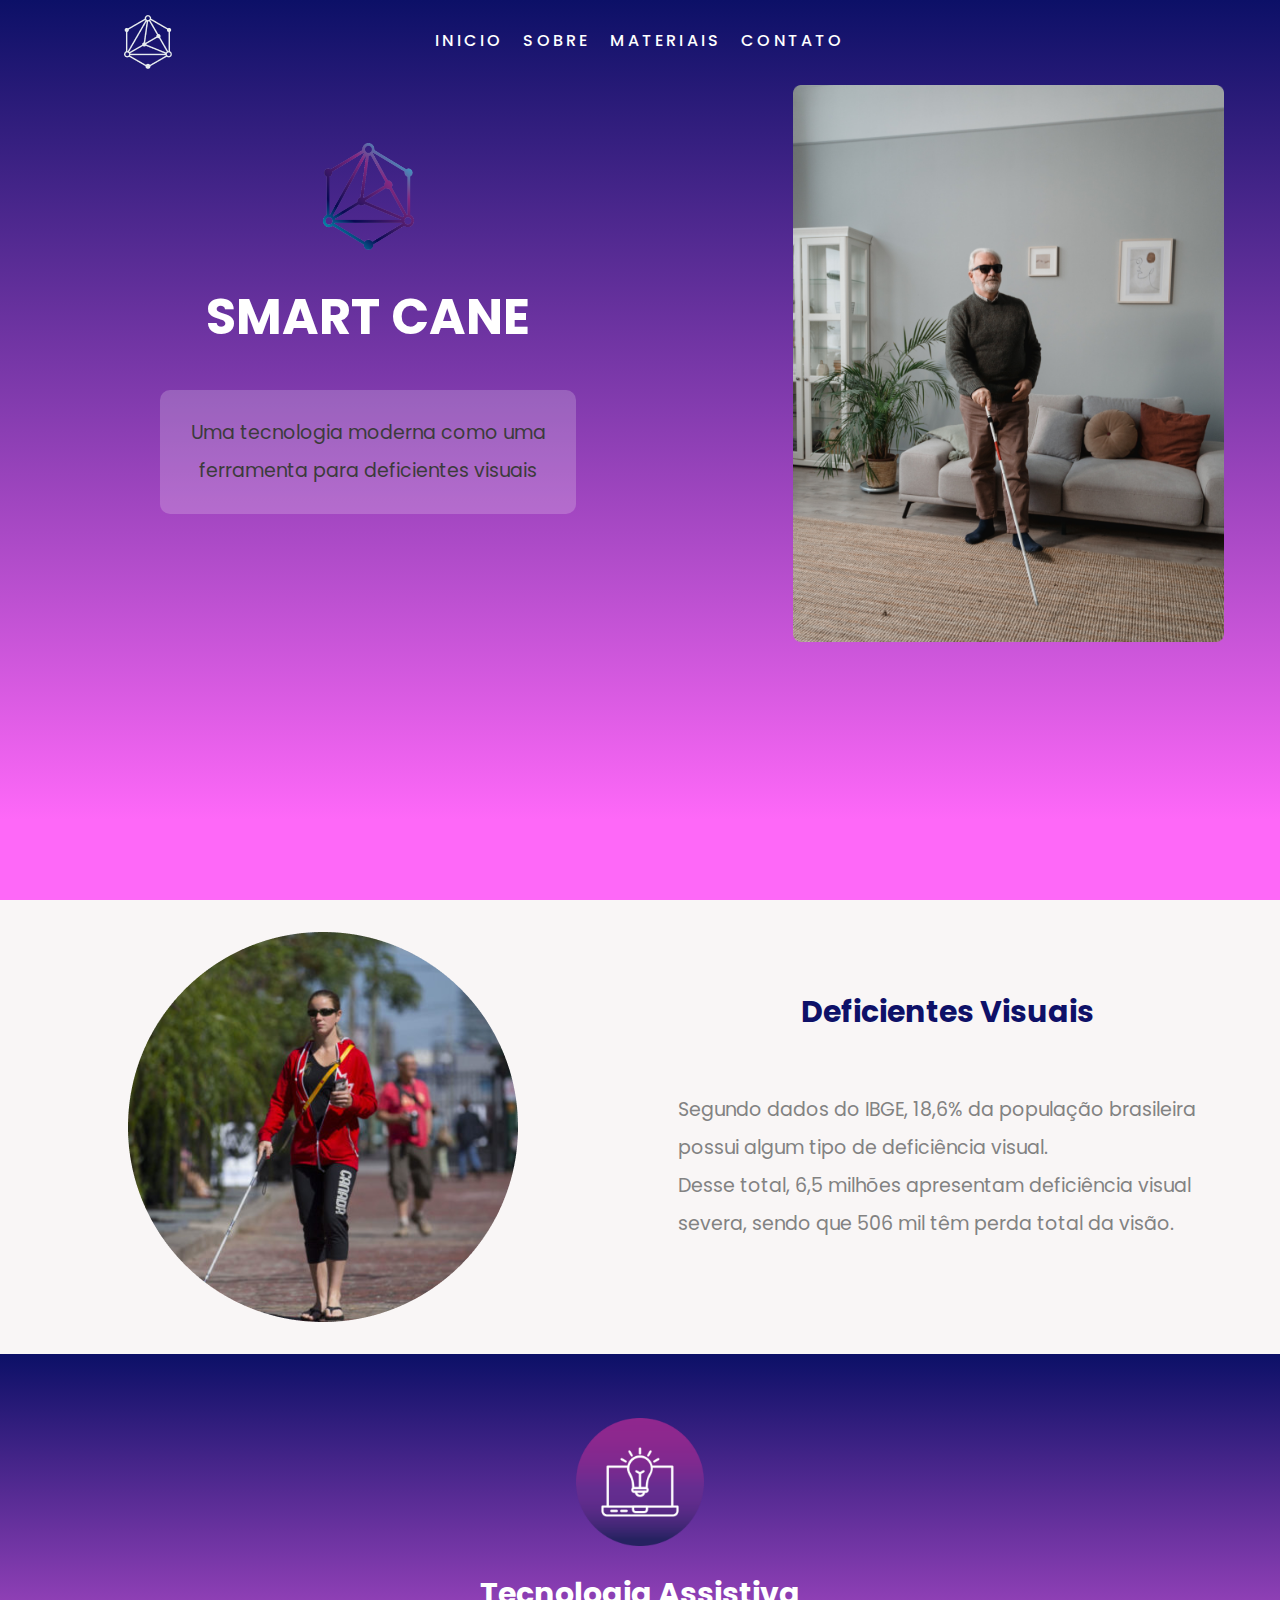
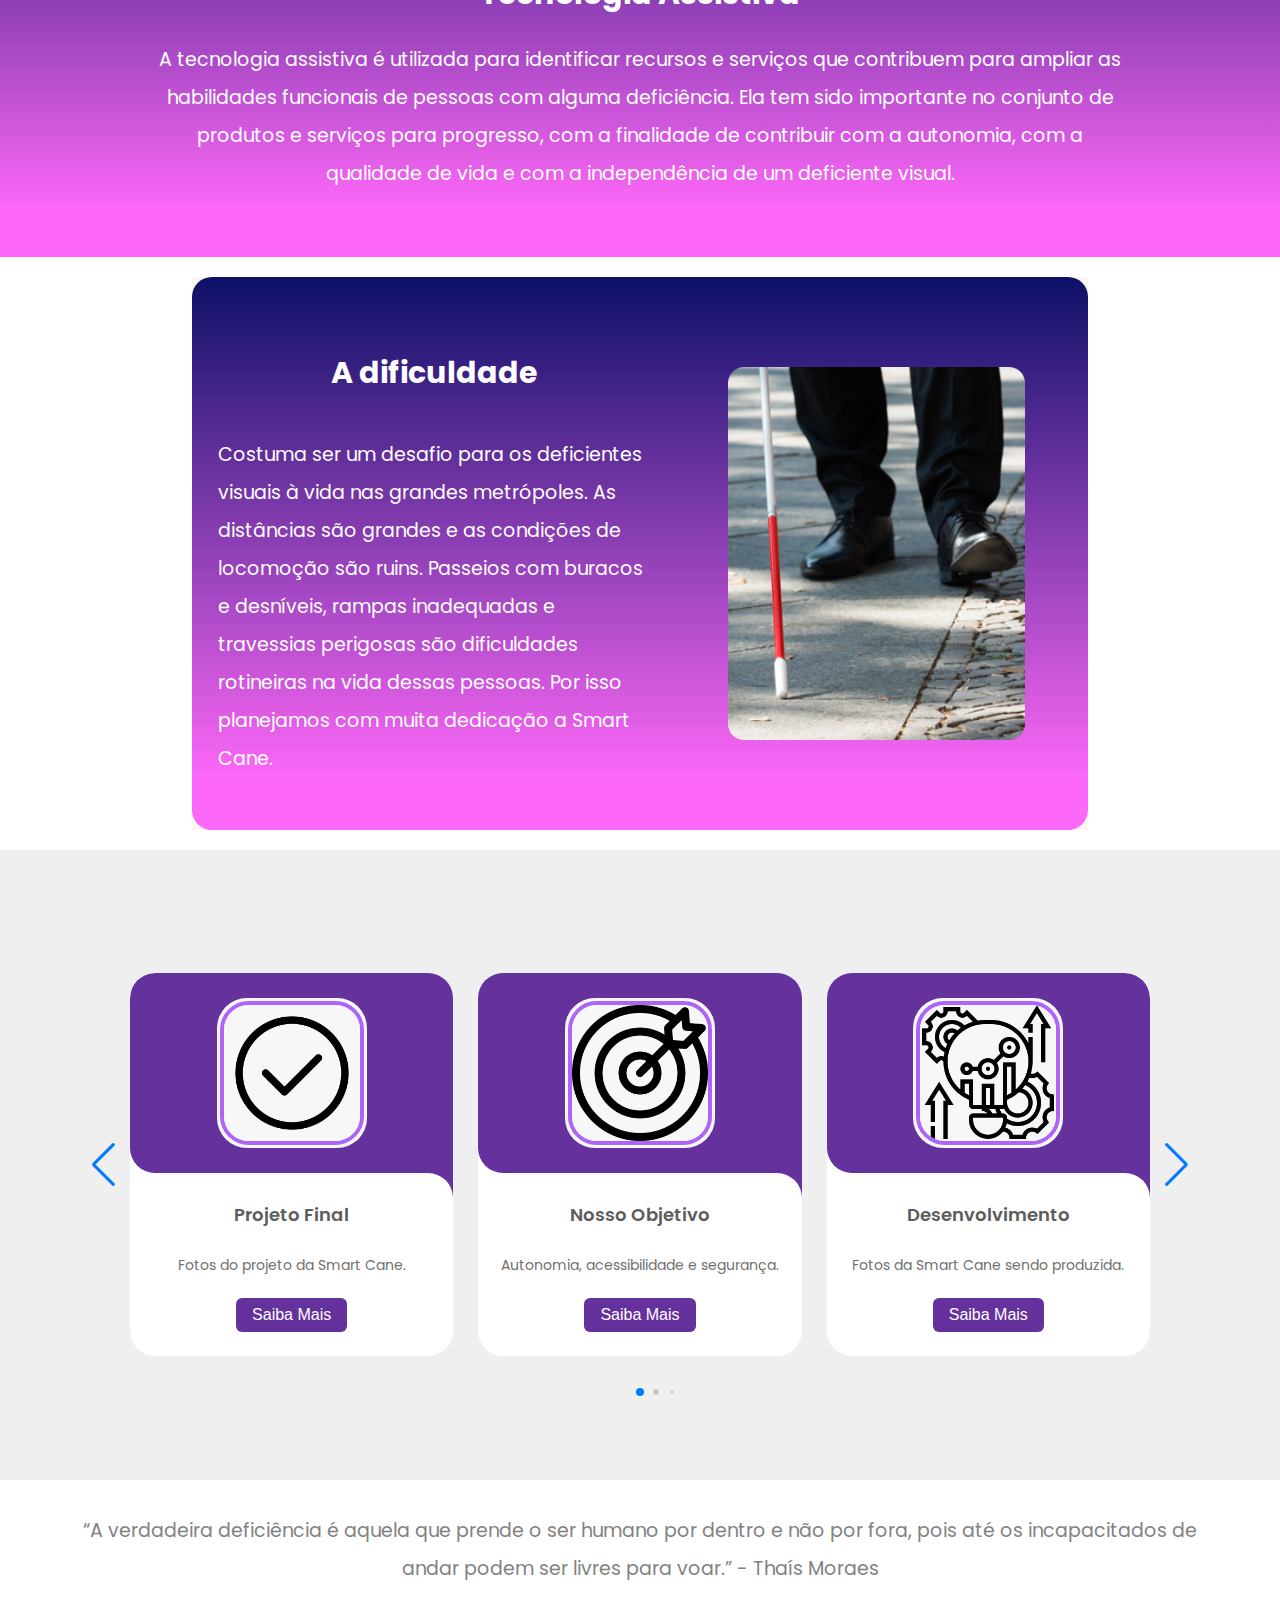
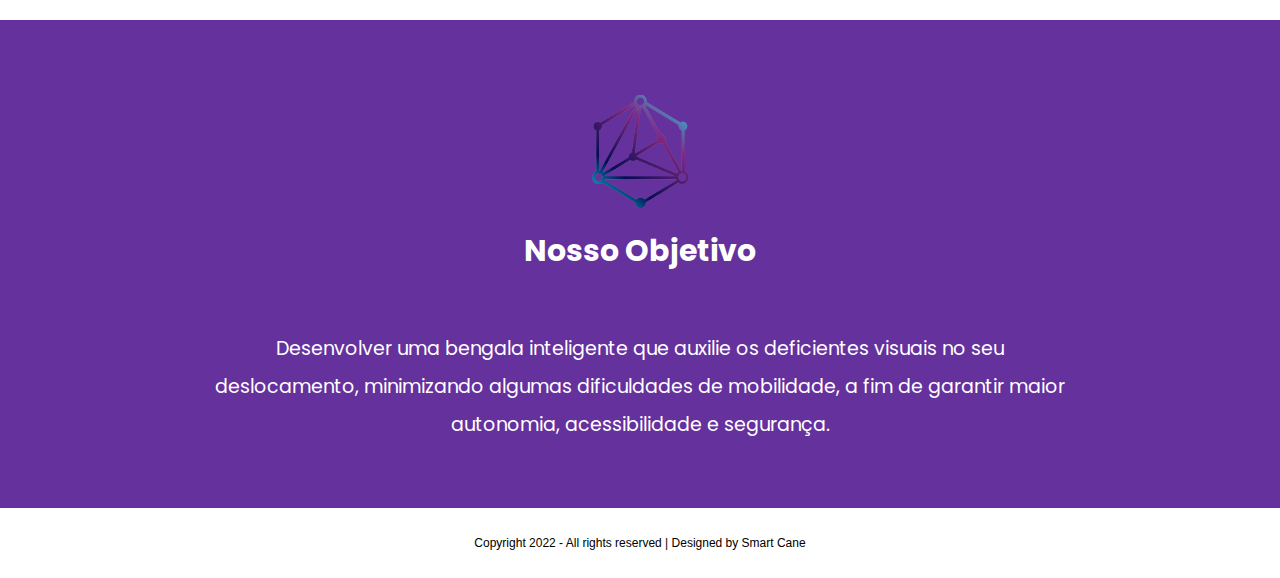
<file: index.html>
<!DOCTYPE html>
<html lang="en">

<head>
    <meta charset="UTF-8">
    <meta http-equiv="X-UA-Compatible" content="IE=edge">
    <meta name="viewport" content="width=device-width, initial-scale=1.0">
    <link rel="stylesheet" href="./css/style.css">
    <link rel="stylesheet" href="./css/index.css">

    <!--Swiper CSS-->

    <link rel="stylesheet" href="./css/swiper-bundle.min.css">

    <title>Smart Cane</title>
</head>

<body>
    <header id="header-index">
        <nav id="navbar">
            <div id="navbar-container">
                <img class="logo" src="./imgs/logo-branca.png" alt="Logo">
                <ul id="navbar-items">
                    <li><a href="./index.html">Inicio</a></li>
                    <li><a href="./sobre.html">Sobre</a></li>
                    <li><a href="./materiais.html">Materiais</a></li>
                    <li><a href="./contato.html">Contato</a></li>
                </ul>
            </div>
        </nav>
        <div class="first-principal">
            <div class="second-principal">
                <img class="logo-principal" src="./imgs/logo-colorida.png" alt="logo">
                <h1 class="h1-index">Smart Cane</h1>

                <p class="p-principal-index">Uma tecnologia moderna como uma ferramenta para deficientes visuais</p>
            </div>
            <img class="image-index" src="./imgs/image-principal.png" alt="Homem deficiente visual com bengala">
        </div>

    </header>
    <section id="deficientes-visuais">
        <img src="./imgs/deficiente visual - parte 2.png" alt="Deficiente visual com bengala">
        <div class="display-deficientes">
            <h2 class="titulo">Deficientes Visuais</h2>
            <p class="p">Segundo dados do IBGE, 18,6% da população brasileira possui algum tipo de deficiência visual.
                <br>
                Desse total, 6,5 milhões apresentam deficiência visual severa, sendo que 506 mil têm perda total da
                visão.</p>
        </div>
    </section>
    <section id="tecnologia-assistiva">
        <img src="./imgs/computador-portatil 1.png" alt="Computador com uma lampada dando sinal de ideia">
        <h2 class="titulo">Tecnologia Assistiva</h2>
        <p class="p">A tecnologia assistiva é utilizada para identificar recursos e serviços que contribuem para ampliar
            as habilidades funcionais de pessoas com alguma deficiência. Ela tem sido importante no conjunto de produtos
            e serviços para progresso, com a finalidade de contribuir com a autonomia, com a qualidade de vida e com a
            independência de um deficiente visual.</p>
    </section>
    <section id="dificuldade">
        <div class="dificuldade">
            <div class="titulo-p-dificuldade">
                <h2 class="titulo">A dificuldade</h2>
                <p class="p">Costuma ser um desafio para os deficientes visuais à vida nas grandes metrópoles.
                    As distâncias são grandes e as condições de locomoção são ruins.
                    Passeios com buracos e desníveis, rampas inadequadas e travessias perigosas são dificuldades
                    rotineiras na vida dessas pessoas. Por isso planejamos com muita dedicação a Smart Cane. </p>
            </div>
            <div class="img-dificuldade">
                <img src="./imgs/bengala-dificuldade.png" alt="Uma bengala na calçada">
            </div>
        </div>
    </section>
    <section id="slide-index">
        <div class="slide-container swiper">
            <div class="slide-content">
                <div class="card-wrapper swiper-wrapper">
                    <div class="card swiper-slide">
                        <div class="image-content">
                            <span class="overlay"></span>

                            <div class="card-image">
                                <img class="card-img" src="./imgs/projeto-final.jpeg" width="90px" alt="">
                            </div>
                        </div>
                        <div class="card-content">
                            <h2 class="name">Projeto Final</h2>
                            <p class="description">Fotos do projeto da Smart Cane.</p>

                            <a href="./sobre.html#rectangle-fotos"><button class="button">Saiba Mais</button></a>
                        </div>
                    </div>
                    <div class="card swiper-slide">
                        <div class="image-content">
                            <span class="overlay"></span>

                            <div class="card-image">
                                <img class="card-img" src="./imgs/alvo.jpeg" alt="">
                            </div>
                        </div>
                        <div class="card-content">
                            <h2 class="name">Nosso Objetivo</h2>
                            <p class="description">Autonomia, acessibilidade e segurança.</p>

                            <a href="#objetivo"><button class="button">Saiba Mais</button></a>
                        </div>
                    </div>
                    <div class="card swiper-slide">
                        <div class="image-content">
                            <span class="overlay"></span>

                            <div class="card-image">
                                <img class="card-img" src="./imgs/desenvolvimento.jpeg" alt="">
                            </div>
                        </div>
                        <div class="card-content">
                            <h2 class="name">Desenvolvimento</h2>
                            <p class="description">Fotos da Smart Cane sendo produzida.</p>

                            <a href="./materiais.html#projeto-em-andamento"><button class="button">Saiba
                                    Mais</button></a>
                        </div>
                    </div>
                    <div class="card swiper-slide">
                        <div class="image-content">
                            <span class="overlay"></span>

                            <div class="card-image">
                                <img class="card-img" src="./imgs/bengala.jpeg" alt="">
                            </div>
                        </div>
                        <div class="card-content">
                            <h2 class="name">Sobre</h2>
                            <p class="description">Conheça a Smart Cane.</p>

                            <a href="./sobre.html"><button class="button">Saiba Mais</button></a>
                        </div>
                    </div>
                    <div class="card swiper-slide">
                        <div class="image-content">
                            <span class="overlay"></span>

                            <div class="card-image">
                                <img class="card-img" src="./imgs/contato.jpeg" alt="">
                            </div>
                        </div>
                        <div class="card-content">
                            <h2 class="name">Contato</h2>
                            <p class="description">Comunique-se conosco.</p>

                            <a href="./contato.html"><button class="button">Saiba Mais</button></a>
                        </div>
                    </div>
                    <div class="card swiper-slide">
                        <div class="image-content">
                            <span class="overlay"></span>

                            <div class="card-image">
                                <img class="card-img" src="./imgs/arduino.jpeg" alt="">
                            </div>
                        </div>
                        <div class="card-content">
                            <h2 class="name">Materiais</h2>
                            <p class="description">Materiais utilizados no projeto.</p>
                            <a href="./materiais.html"><button class="button">Saiba Mais</button></a>
                        </div>
                    </div>
                </div>
            </div>

            <div class="swiper-button-next swiper-navBtn"></div>
            <div class="swiper-button-prev swiper-navBtn"></div>
            <div class="swiper-pagination"></div>
        </div>
    </section>
    <section id="frase">
        <p class="p-frase-index">“A verdadeira deficiência é aquela que prende o ser humano por dentro e
            não por fora, pois até os incapacitados de andar podem ser livres para voar.”
            - Thaís Moraes</p>
    </section>
    <section id="objetivo">
        <img src="./imgs/logo-colorida.png" alt="Logo colorida">
        <h2 class="titulo">Nosso Objetivo</h2>
        <p class="p">Desenvolver uma bengala inteligente que auxilie os deficientes visuais no
            seu deslocamento, minimizando algumas dificuldades de mobilidade, a
            fim de garantir maior autonomia, acessibilidade e segurança.</p>
    </section>
    <footer id="footer">
        <p>Copyright 2022 - All rights reserved | Designed by Smart Cane</p>
    </footer>
</body>

<!--Swiper JS-->
<script src="./js/swiper-bundle.min.js"></script>

<!--Javascript-->
<script src="./js/script.js"></script>

</html>
</file>
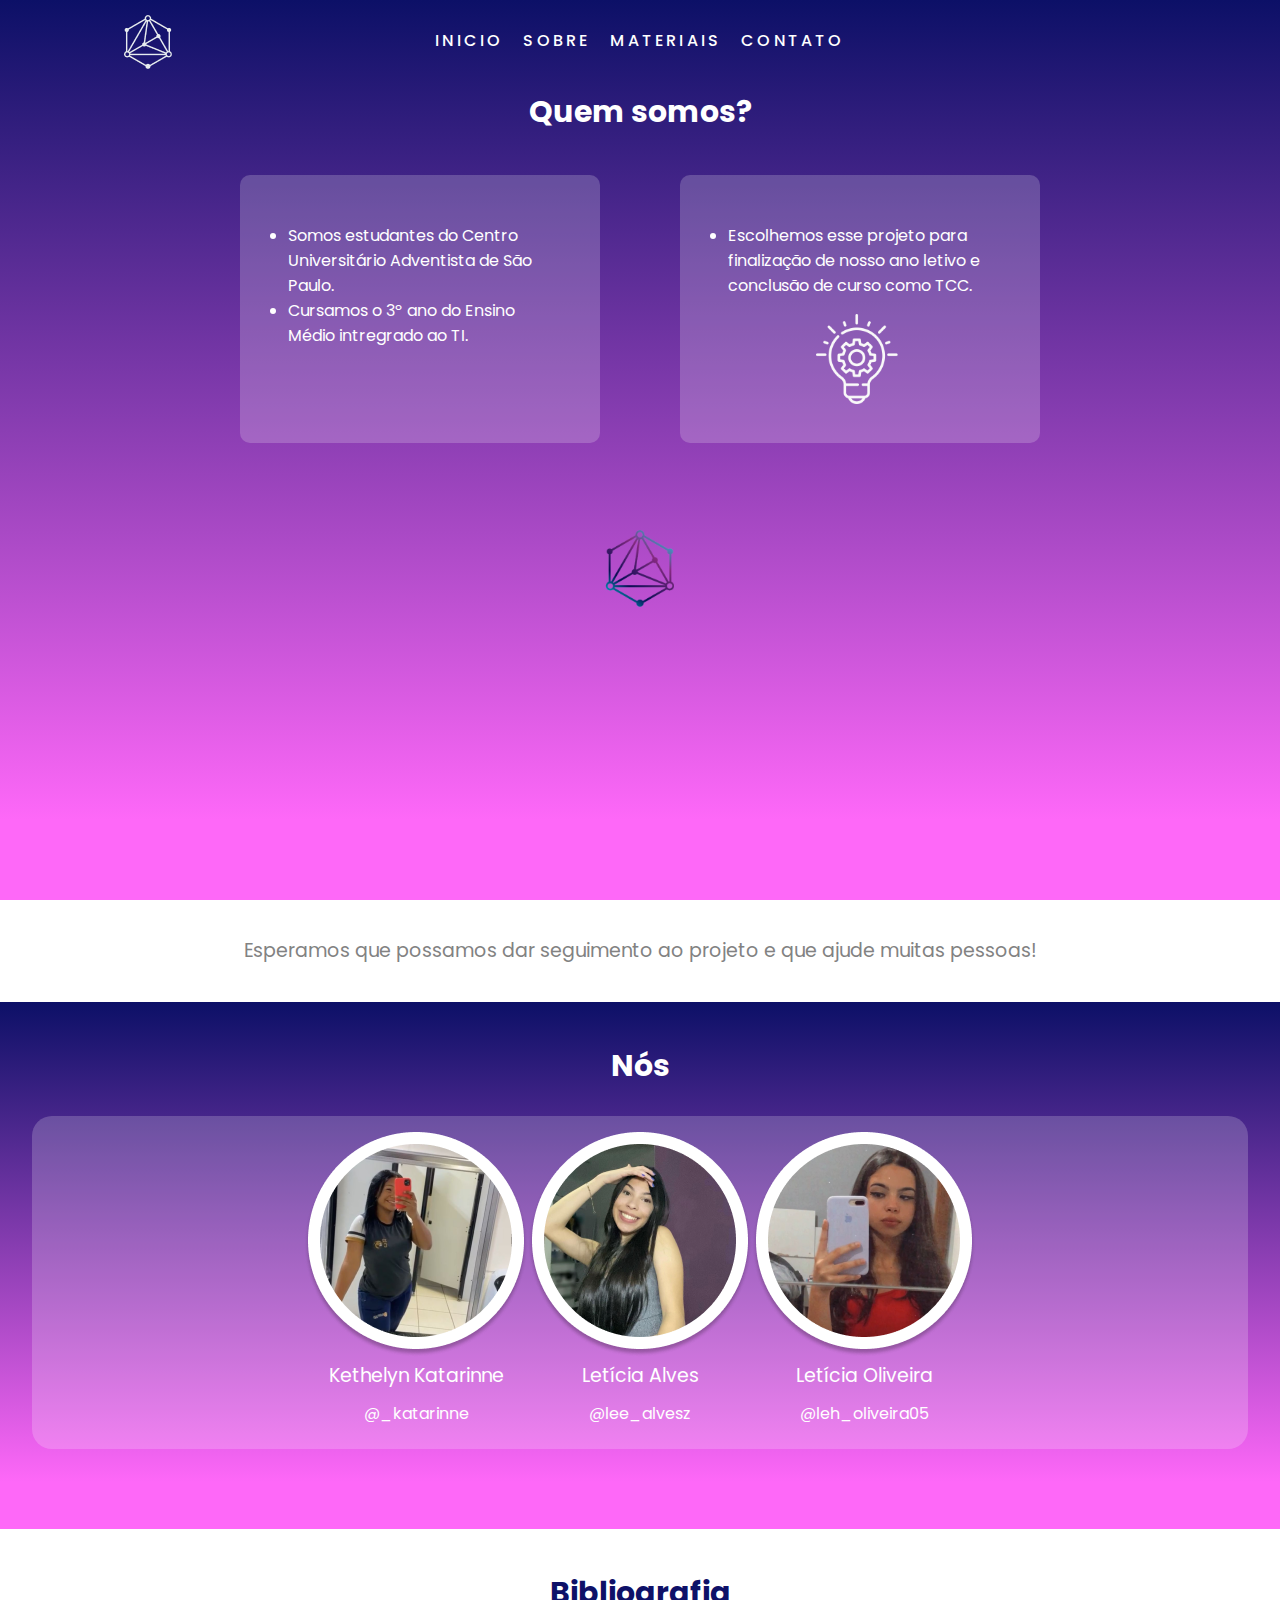
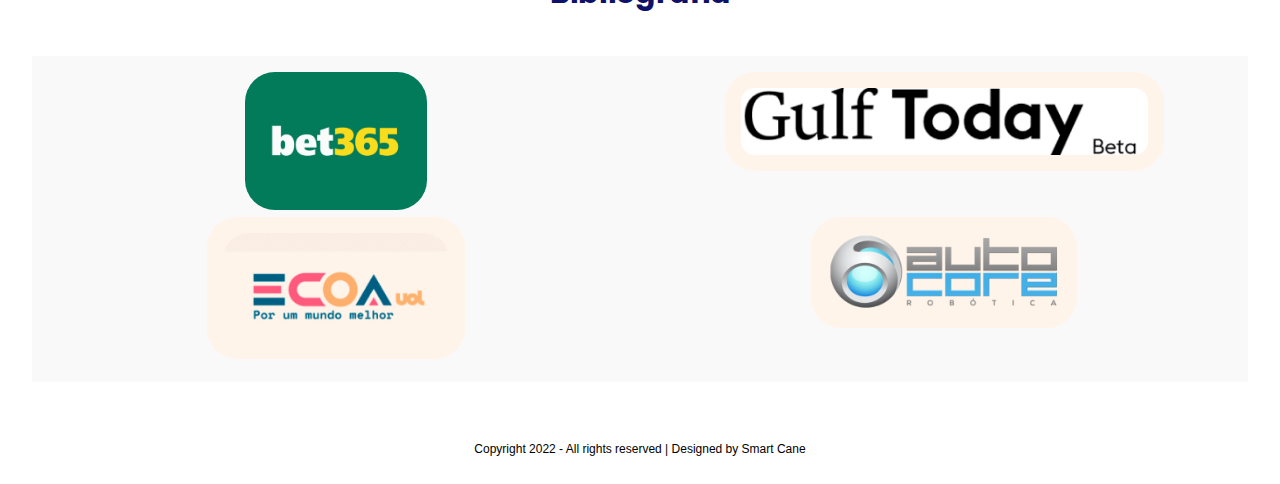
<file: contato.html>
<!DOCTYPE html>
<html lang="en">
<head>
    <meta charset="UTF-8">
    <meta http-equiv="X-UA-Compatible" content="IE=edge">
    <meta name="viewport" content="width=device-width, initial-scale=1.0">
    <link rel="stylesheet" href="./css/style.css">
    <link rel="stylesheet" href="./css/contato.css">
    <title>Smart Cane</title>
</head>
<body>
    <header id="header-contato">
        <nav id="navbar">
            <div id="navbar-container">
                <img class="logo" src="./imgs/logo-branca.png" alt="Logo">
                <ul id="navbar-items">
                    <li><a href="./index.html">Inicio</a></li>
                    <li><a href="./sobre.html">Sobre</a></li>
                    <li><a href="./materiais.html">Materiais</a></li>
                    <li><a href="./contato.html">Contato</a></li>
                </ul>
            </div>
        </nav>
        <h2 class="titulo" id="quem-somos">Quem somos?</h2>
        <ul id="explicacao-nós">
            <div class="first-li">
            <li>Somos estudantes do Centro Universitário Adventista de São Paulo.</li>
            <li>Cursamos o 3º ano do Ensino Médio intregrado ao TI.</li>
            </div>
            <div class="two-li">
            <li>Escolhemos esse projeto para finalização de nosso ano letivo e conclusão de curso como TCC.</li>
            <div class="image-two-li">
            <img class="image-inovacao" src="./imgs/inovação.png" alt="Lampada com sinal de ideia">
            </div>
            </div>
        </ul>
        <div class="logo-final-header-contato">
        <img class="image-final-header-contato" src="./imgs/logo-colorida.png" alt="logo da Smart Cane">
        </div>
    </header>
    <section id="frase">
        <p>Esperamos que possamos dar seguimento ao projeto e que ajude muitas pessoas!</p>
    </section>
    <section id="nós">
        <h2 class="titulo">Nós</h2>
        <div class="container-contatos">
                <div class="contato">
                    <img src="./imgs/Ket.png" alt="Kethelyn">
                    <p class="nome-contato">Kethelyn Katarinne</p>
                    <p class="nome-insta">@_katarinne</p>           
                </div>
                <div class="contato">
                    <img src="./imgs/Alves.png" alt="Letícia Alves">
                    <p class="nome-contato">Letícia Alves</p>
                    <p class="nome-insta">@lee_alvesz</p>           
                </div>
                <div class="contato">
                    <img src="./imgs/Oliveira.png" alt="Letícia Oliveira">
                    <p class="nome-contato">Letícia Oliveira</p>
                    <p class="nome-insta">@leh_oliveira05</p>           
                </div>
                
        </div>    
    </section>
    <section id="bibliografia">
        <h2 class="titulo">Bibliografia</h2>
        <div class="bibliografia-images">
        <a href="https://mundoprojetado.com.br/sensor-de-vibracao/#:~:text=O%20circuito%20%C3
        %A9%20extremamente%20simples.%20Basta%20ligar%20ele,eu%20usei%20pra%20simbolizar%20o%20
        sensor%20de%20vibra%C3%A7%C3%A3o" target="_blank" rel="noopener noreferrer"><img src="./imgs/bet.png" 
        class="bet" alt="Site da Bet365"></a>
        <a href="https://www.gulftoday.ae/news/2021/03/24/aus-designs-smart-cane-for-visually-impaired" target="_blank" rel="noopener noreferrer"><img src="./imgs/gulf.png" class="gulf" alt="Site da Gulf"></a>
        <a href="https://www.uol.com.br/ecoa/ultimas-noticias/2021/07/12/estudantes-criam-acessorios-inteligentes-para-deficientes-visuais.htm" target="_blank"><img src="./imgs/ecoa.png" class="ecoa" alt="Site da Ecoa"></a>
        <a href="https://autocorerobotica.blog.br/aprenda-utilizar-o-modulo-gps-com-arduino/" target="_blank"><img src="./imgs/auto.png" class="auto" alt="Site da AutoCore"></a>
        </div>
    </section>
    <footer id="footer">
        <p>Copyright 2022 - All rights reserved | Designed by Smart Cane</p> 
    </footer>
</file>
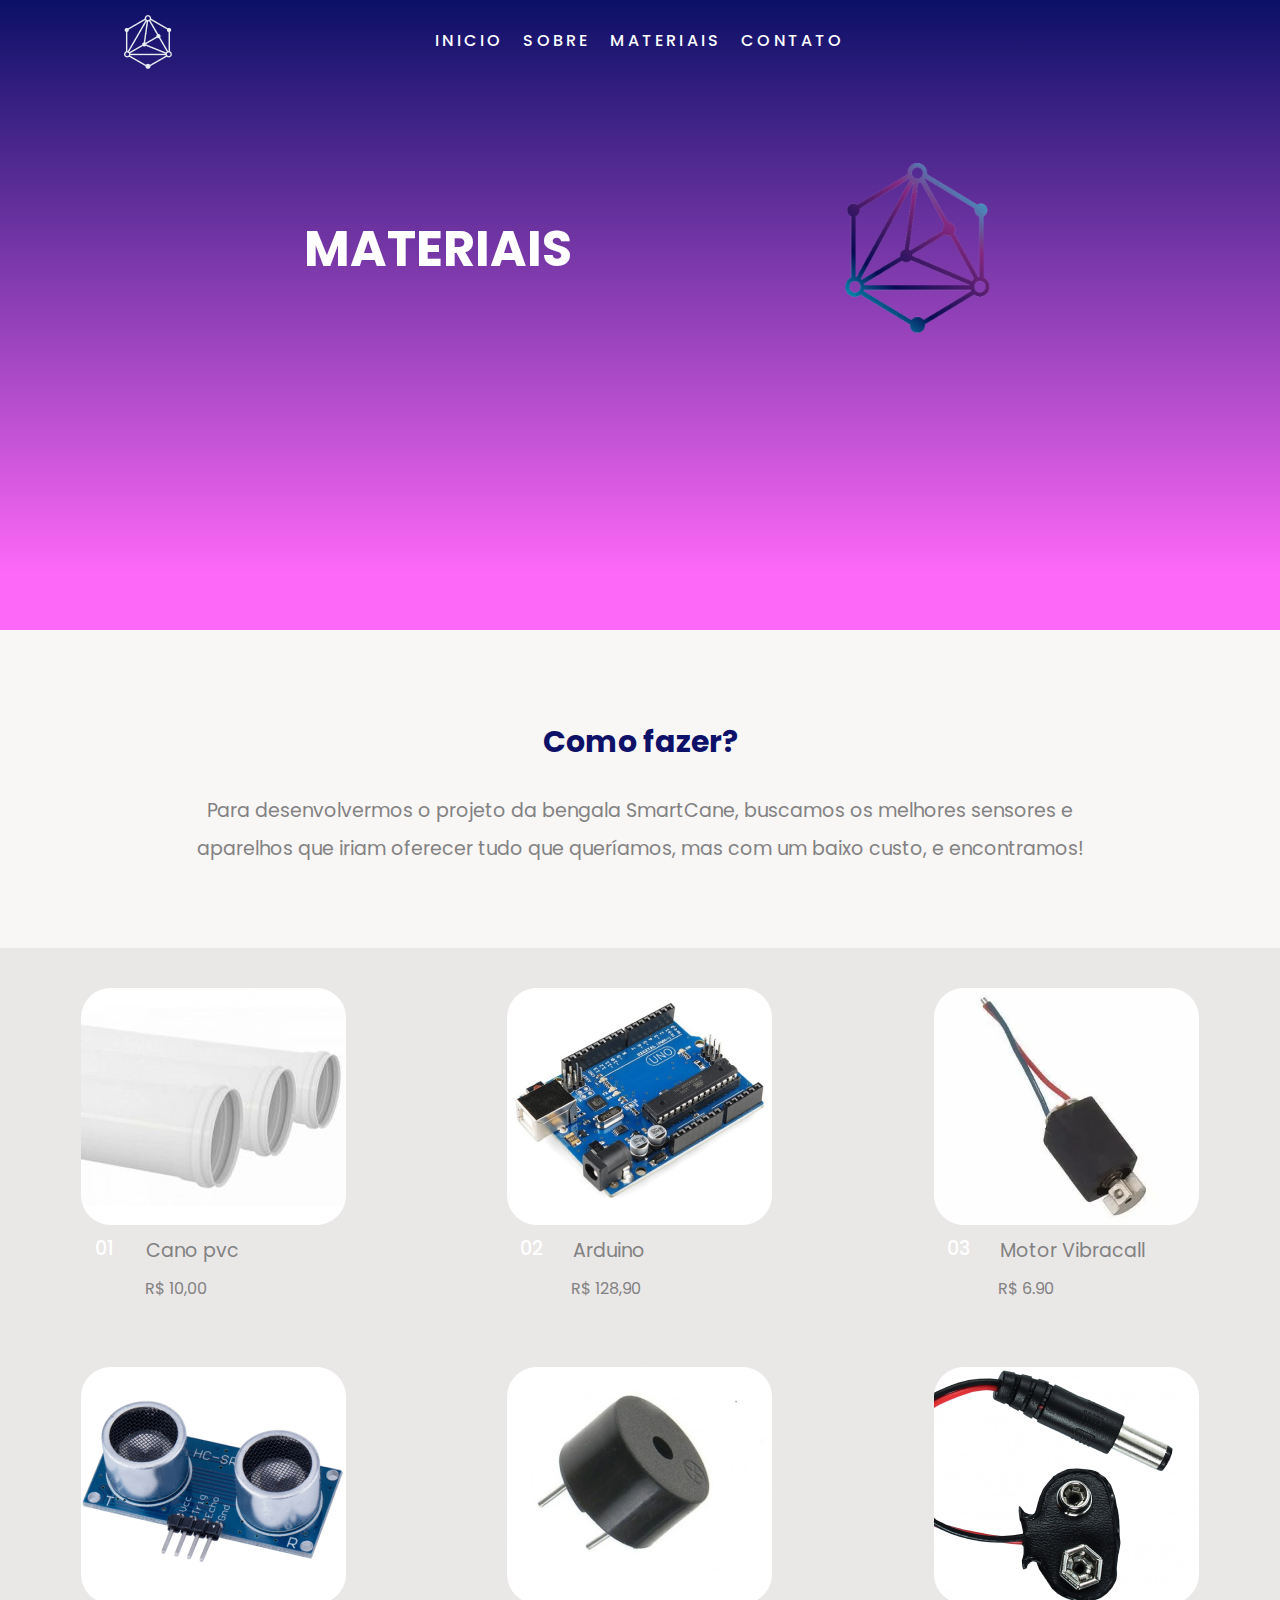
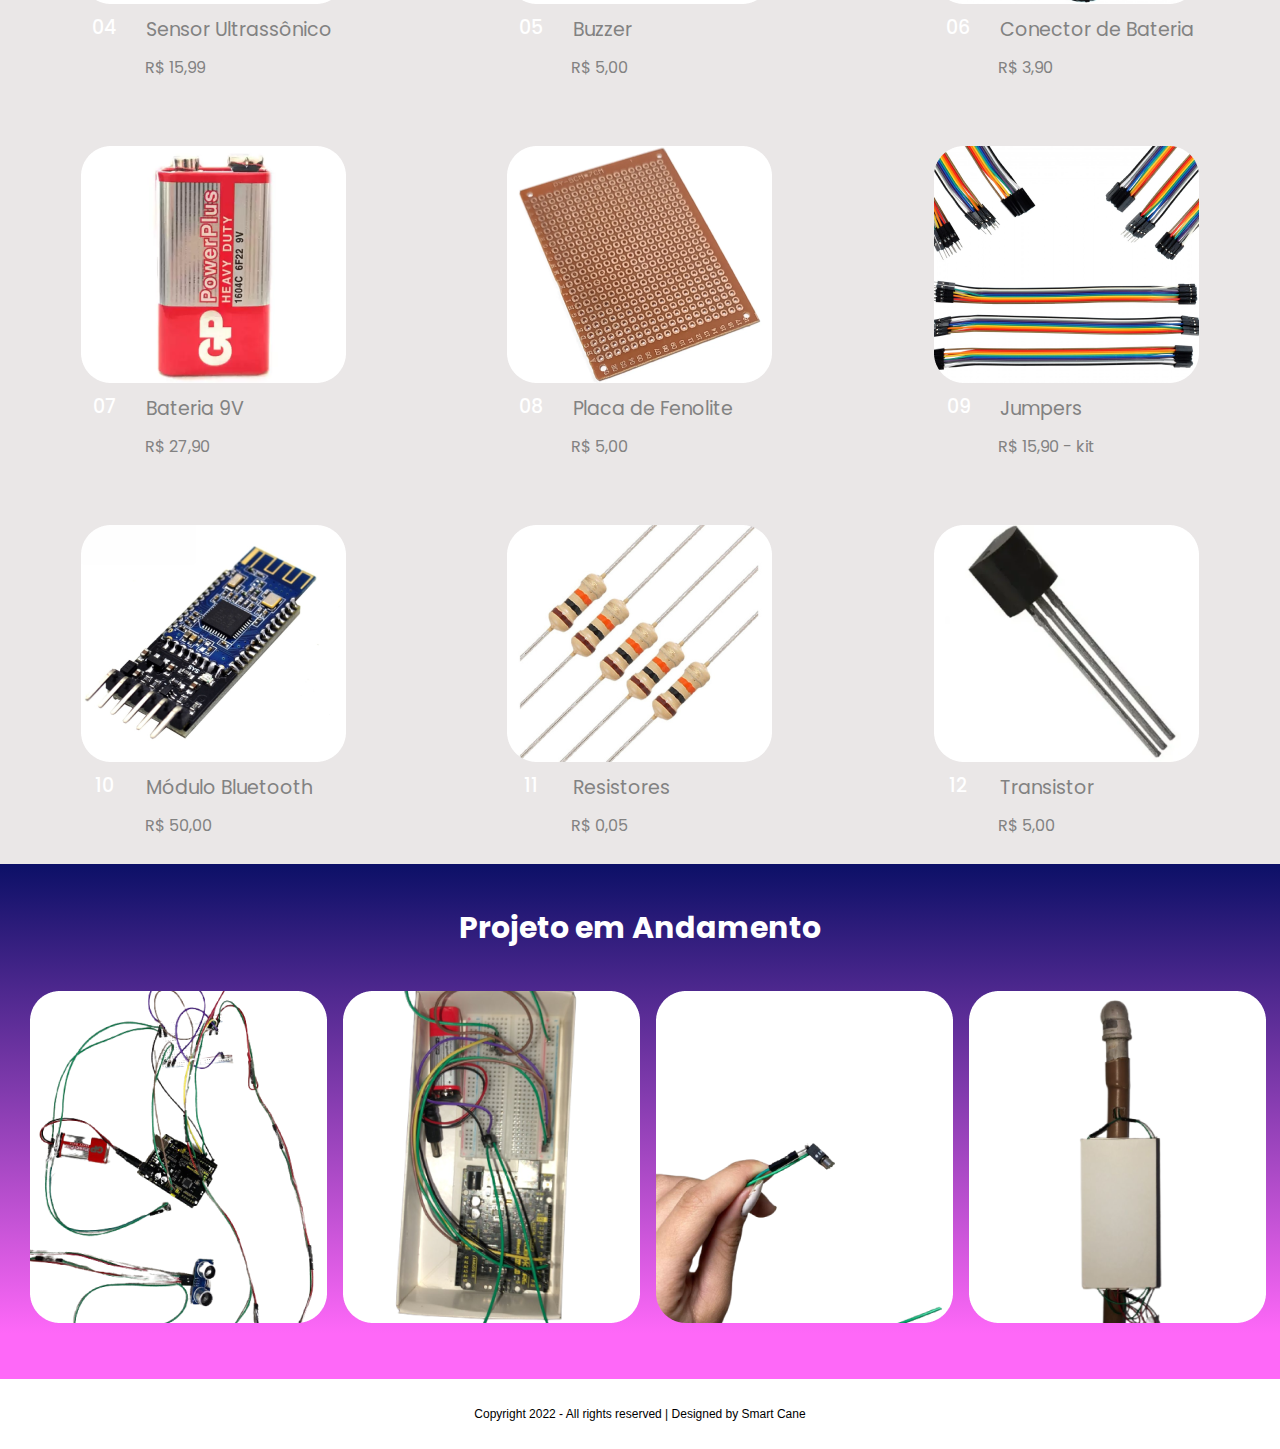
<file: materiais.html>
<!DOCTYPE html>
<html lang="en">
<head>
    <meta charset="UTF-8">
    <meta http-equiv="X-UA-Compatible" content="IE=edge">
    <meta name="viewport" content="width=device-width, initial-scale=1.0">
    <link rel="stylesheet" href="./css/style.css">
    <link rel="stylesheet" href="./css/materiais.css">
    <title>Smart Cane</title>
</head>
<body>
    <header id="header-materiais">
        <nav id="navbar">
            <div id="navbar-container">
                <img class="logo" src="./imgs/logo-branca.png" alt="Logo">
                <ul id="navbar-items">
                    <li><a href="./index.html">Inicio</a></li>
                    <li><a href="./sobre.html">Sobre</a></li>
                    <li><a href="./materiais.html">Materiais</a></li>
                    <li><a href="./contato.html">Contato</a></li>
                </ul>
            </div>
        </nav>
        <section id="materiais-header">
        <h1 class="h1-materiais">Materiais</h1>
        <img class="logo-header" src="./imgs/logo-colorida.png" alt="logo">
    </section>
    </header>
    <section id="como-fazer">
        <h2 class="titulo">Como fazer?</h2>
        <p class="p">Para desenvolvermos o projeto da bengala SmartCane, buscamos os melhores sensores e 
            aparelhos que iriam oferecer tudo que queríamos, mas com um baixo custo, e encontramos!</p>
    </section>
    <section id="materiais">
        <div class="material">
        <img src="./imgs/cano pvc.png" alt="cano pvc" class="cano">
        <div class="numero-nome">
            <div class="numero-animacao">
        <p class="numero">01</p>
            </div>
        <p class="nome-materiais">Cano pvc</p>
        </div>
        <p class="preco">R$ 10,00</p>
        </div>

        <div class="material">
        <img src="./imgs/arduino.png" alt="arduino" class="arduino">
        <div class="numero-nome">
            <div class="numero-animacao">
        <p class="numero">02</p>
            </div>
        <p class="nome-materiais">Arduino</p>
        </div>
        <p class="preco">R$ 128,90</p>
        </div>

        <div class="material">
        <img src="./imgs/vibracall.png" alt="vibracall" class="vibracall">
        <div class="numero-nome">
            <div class="numero-animacao">
        <p class="numero">03</p>
                </div>
        <p class="nome-materiais">Motor Vibracall</p>
        </div>
        <p class="preco">R$ 6.90</p>
        </div>

        <div class="material">
        <img src="./imgs/ultrassonico.png" alt="ultrassonico" class="ultrassonico">
        <div class="numero-nome">
            <div class="numero-animacao">
        <p class="numero">04</p>
            </div>
        <p class="nome-materiais">Sensor Ultrassônico</p>
        </div>
        <p class="preco">R$ 15,99</p>
        </div>

        <div class="material">
        <img src="./imgs/buzzer.png" alt="buzzer" class="buzzer">
        <div class="numero-nome">
            <div class="numero-animacao">
        <p class="numero">05</p>
            </div>
        <p class="nome-materiais">Buzzer</p>
        </div>
        <p class="preco">R$ 5,00</p>
        </div>

        <div class="material">
        <img src="./imgs/conector.png" alt="conector de bateria" class="conector-bateria">
        <div class="numero-nome">
            <div class="numero-animacao">
        <p class="numero">06</p>
            </div>
        <p class="nome-materiais">Conector de Bateria</p>
        </div>
        <p class="preco">R$ 3,90</p>
        </div>

        <div class="material">
        <img src="./imgs/bateria.png" alt="bateria" class="bateria">
        <div class="numero-nome">
            <div class="numero-animacao">
        <p class="numero">07</p>
            </div>
        <p class="nome-materiais">Bateria 9V</p>
        </div>
        <p class="preco">R$ 27,90</p>
        </div>

        <div class="material">
        <img src="./imgs/placa-fenolite.png" alt="placa de fenolite" class="placa-de-fenolite">
        <div class="numero-nome">
            <div class="numero-animacao">
        <p class="numero">08</p>
            </div>
        <p class="nome-materiais">Placa de Fenolite</p>
        </div>
        <p class="preco">R$ 5,00</p>
        </div>

        <div class="material">
        <img src="./imgs/jumpers.png" alt="jumpers " class="jumpers">
        <div class="numero-nome">
            <div class="numero-animacao">
        <p class="numero">09</p>
            </div>
        <p class="nome-materiais">Jumpers</p>
        </div>
        <p class="preco">R$ 15,90 - kit</p>
        </div>
        
        <div class="material">
        <img src="./imgs/modulo.png" alt="modulo" class="modulo">
        <div class="numero-nome">
            <div class="numero-animacao">
        <p class="numero">10</p>
            </div>
        <p class="nome-materiais">Módulo Bluetooth</p>
        </div>
        <p class="preco">R$ 50,00</p>
        </div>

        <div class="material">
        <img src="./imgs/resistor.png" alt="resistor" class="resistor">
        <div class="numero-nome">
            <div class="numero-animacao">
        <p class="numero">11</p>
            </div>
        <p class="nome-materiais">Resistores</p>
        </div>
        <p class="preco">R$ 0,05</p>
        </div>

        <div class="material">
        <img src="./imgs/transistor.png" alt="transistor " class="transistor">
        <div class="numero-nome">
            <div class="numero-animacao">
        <p class="numero">12</p>
            </div>
        <p class="nome-materiais">Transistor</p>
        </div>
        <p class="preco">R$ 5,00</p>
        </div>

    </section>
    <section id="projeto-em-andamento">
        <h2 class="titulo">Projeto em Andamento</h2>
        <div class="projeto-em-andamento-fotos">
        <img src="./imgs/andamento-1.png" alt="">
        <img src="./imgs/andamento-2.png" alt="">
        <img src="./imgs/andamento-3.png" alt="">
        <img src="./imgs/andamento-4.png" alt="">
        </div>
    </section>
    <footer id="footer">
        <p>Copyright 2022 - All rights reserved | Designed by Smart Cane</p>
    </footer>
</file>
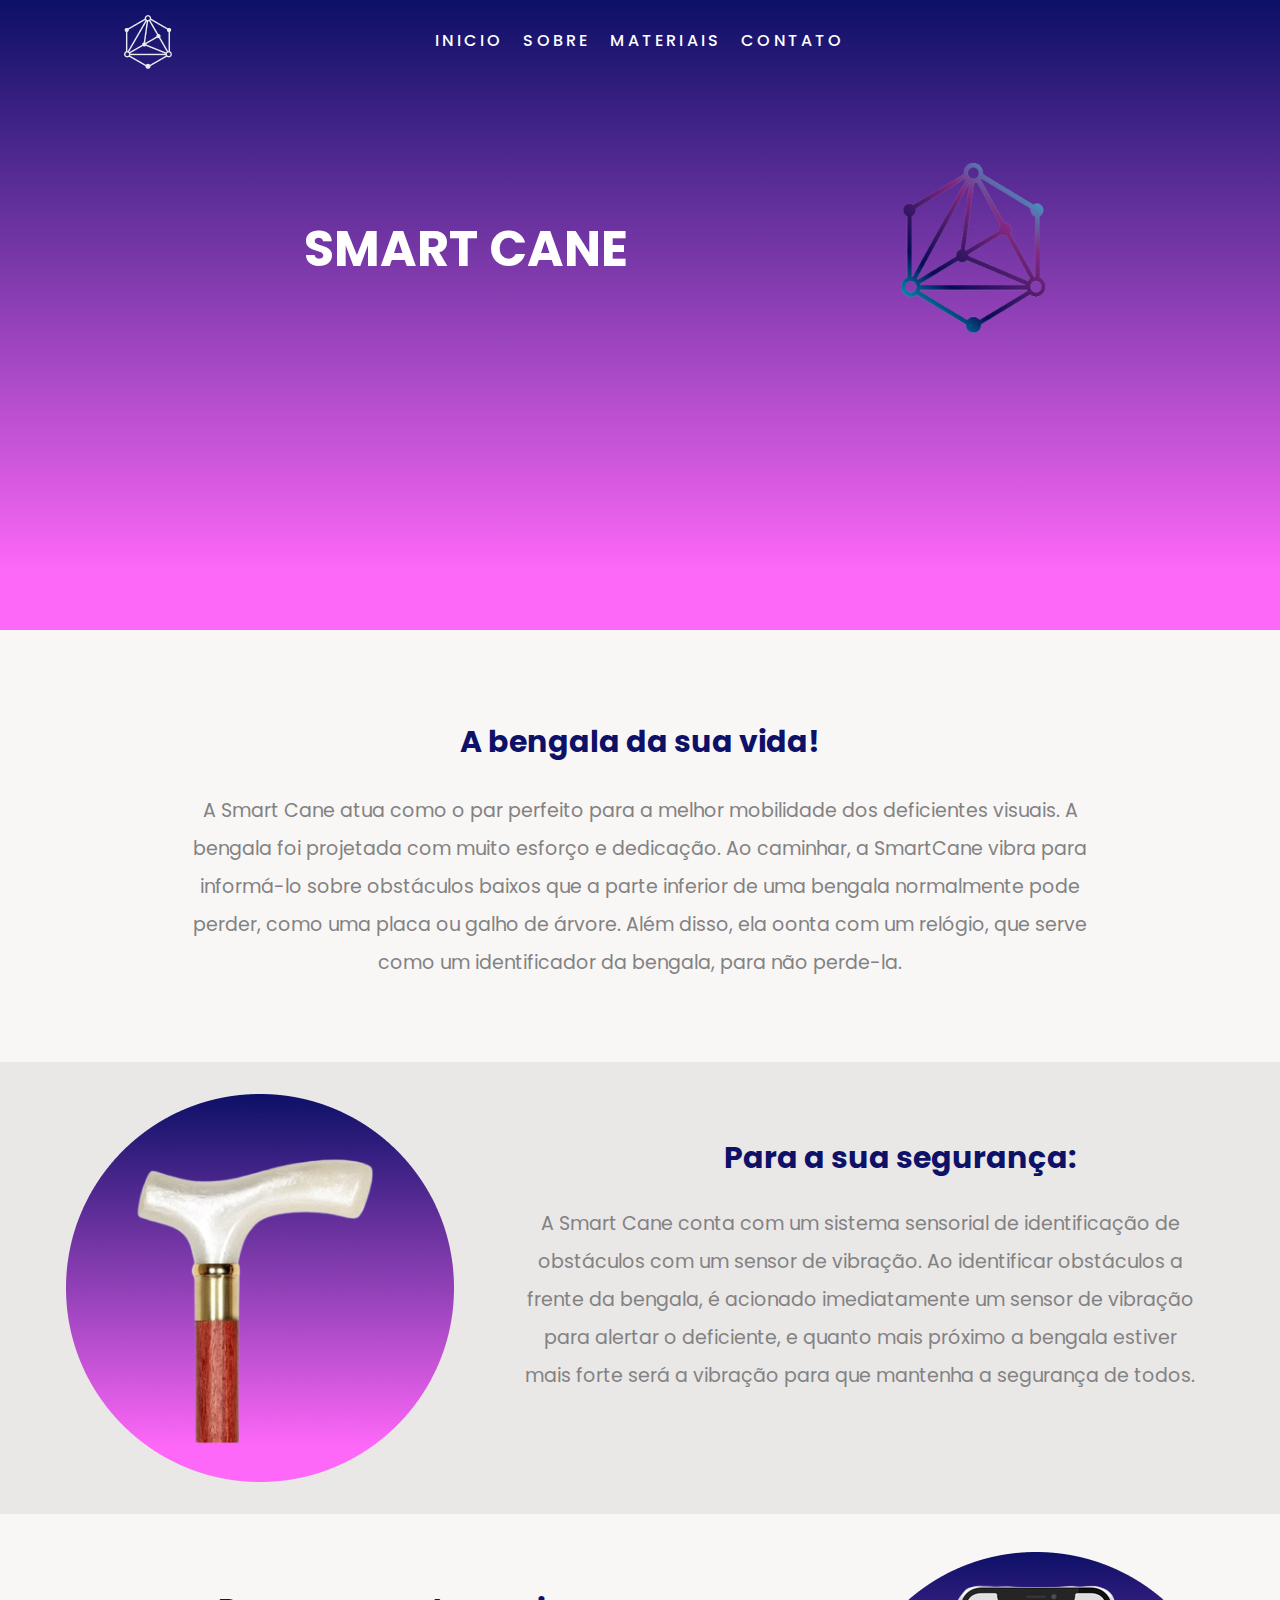
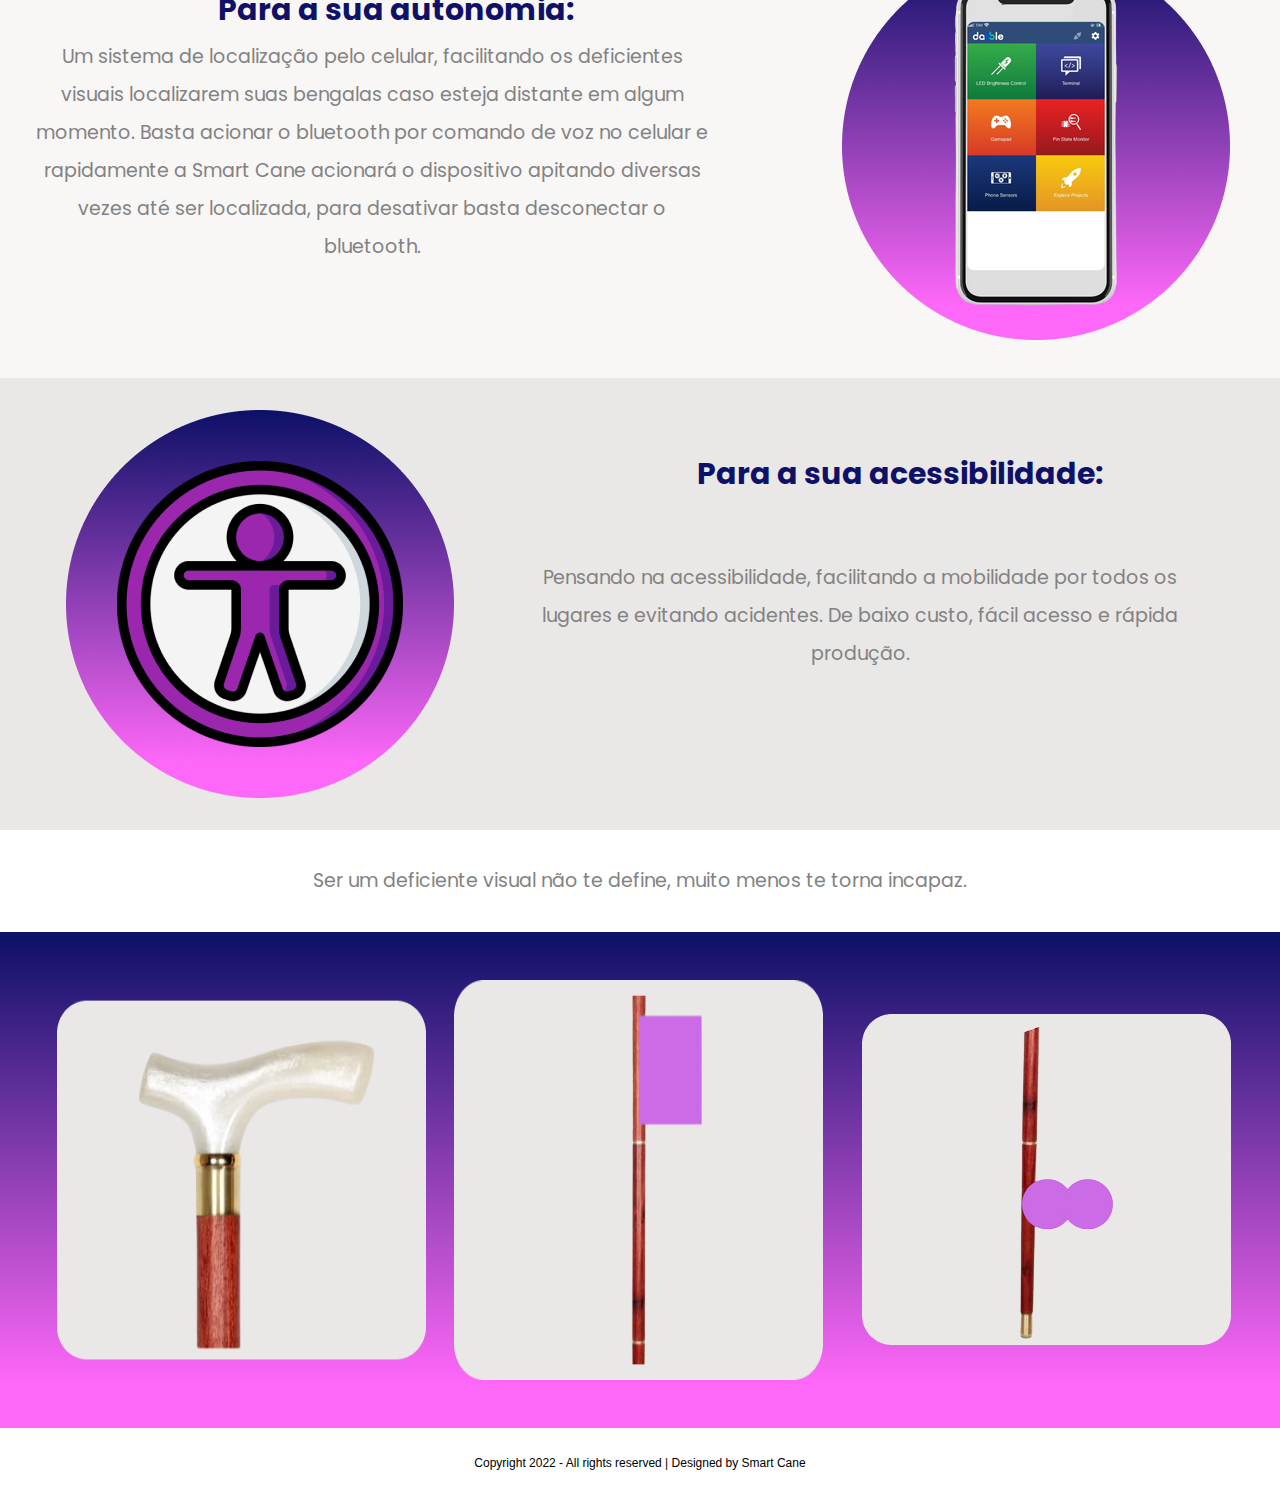
<file: sobre.html>
<!DOCTYPE html>
<html lang="en">
<head>
    <meta charset="UTF-8">
    <meta http-equiv="X-UA-Compatible" content="IE=edge">
    <meta name="viewport" content="width=device-width, initial-scale=1.0">
    <link rel="stylesheet" href="./css/style.css">
    <link rel="stylesheet" href="./css/sobre.css">
    <title>Smart Cane</title>
</head>
<body>
    <header id="header-sobre">
        <nav id="navbar">
            <div id="navbar-container">
                <img class="logo" src="./imgs/logo-branca.png" alt="Logo">
                <ul id="navbar-items">
                    <li><a href="./index.html">Inicio</a></li>
                    <li><a href="./sobre.html">Sobre</a></li>
                    <li><a href="./materiais.html">Materiais</a></li>
                    <li><a href="./contato.html">Contato</a></li>
                    
                </ul>
            </div>
        </nav>
        <section id="sobre-header">
        <h1 class="h1-sobre">Smart Cane</h1>
        <img class="logo-header" src="./imgs/logo-colorida.png" alt="logo">
        </section>
    </header>
    <section id="sobre">
        <h2 class="titulo">A bengala da sua vida!</h2>
        <p class="p">A Smart Cane atua como o par perfeito para a melhor mobilidade dos deficientes visuais.
             A bengala foi projetada com muito esforço e dedicação. Ao caminhar, a SmartCane vibra para informá-lo
              sobre obstáculos baixos que a parte inferior de uma bengala normalmente pode perder, como uma placa ou galho de árvore.
             Além disso, ela oonta com um relógio, que serve como um identificador da bengala, para não perde-la.</p>
    </section>
    <section id="seguranca">
        <img src="./imgs/seguranca.png" alt="">
        <div class="texto">
        <h2 class="titulo">Para a sua segurança:</h2>
        <p class="p-seguranca">A Smart Cane conta com um sistema sensorial de identificação de obstáculos com um sensor de vibração.
            Ao identificar obstáculos a frente da bengala, é acionado imediatamente um sensor de vibração para alertar
             o deficiente, e quanto mais próximo a bengala estiver mais forte será a vibração para que mantenha a segurança de todos. </p>
        </div>
    </section>
    <section id="autonomia">
        <div class="texto">
        <h2 class="titulo">Para a sua autonomia:</h2>
        <p class="p">Um sistema de localização pelo celular,
             facilitando os deficientes visuais localizarem suas bengalas caso esteja distante em algum momento. 
             Basta acionar o bluetooth por comando de voz no celular e rapidamente a Smart Cane acionará o dispositivo apitando diversas vezes 
             até ser localizada, para desativar basta desconectar o bluetooth.</p>
        </div>
        <img src="./imgs/autonomia.png" alt="">
    </section>
    <section id="acessibilidade">
        <img src="./imgs/acesso.png" alt="">
        <div class="texto">
        <h2 class="titulo">Para a sua acessibilidade:</h2>
        <p class="p">Pensando na acessibilidade, facilitando a mobilidade por todos os lugares e evitando acidentes.
           De baixo custo, fácil acesso e rápida produção. </p>
        </div>
    </section>
    <section id="frase">
        <p>Ser um deficiente visual não te define, muito menos te torna incapaz.</p>
    </section>
    <section id="rectangle-fotos">
        <img src="./imgs/cima.png" alt="">
        <img src="./imgs/meio.png" alt="">
        <img src="./imgs/baixo.png" alt="">
    </section>
    <footer id="footer">
        <p>Copyright 2022 - All rights reserved | Designed by Smart Cane</p>
    </footer>
</file>
<file: css/style.css>
@import url('https://fonts.googleapis.com/css2?family=Inter:wght@400;700&family=Poppins:ital,wght@0,300;0,400;0,500;0,600;0,700;1,300&display=swap');
*{
    padding:0;
    box-sizing: border-box;
    margin:0;

}
body{
    font-family: 'Poppins', sans-serif;

}
a{
    text-decoration: none;
    color:inherit;
    text-transform: uppercase;
    letter-spacing: .2rem;
    font-weight: 500;
    list-style: none;
}
a:hover{
    color:#f694da;
    cursor:pointer;
    border-bottom: 2px solid #fff;
    transition:2s;
}
a li{
    text-decoration: none;
}

#navbar{
    width:100%;
    color:#fff;
    height:80px;
    
}
#navbar-container{
    width:80%;
    height: 100%;
    margin:auto;
    display: flex;
    justify-content: center;
    align-items: center;
}
#navbar-items{
    display:flex;
    list-style: none;
    
}
#navbar-items li {
    padding:10px;
    text-decoration: none;
}
.logo{
    
    position: absolute;
    width: 70px;
    height: 70px;
    left: 113px;
    top: 7px;

}
h1{
font-family: 'Poppins';
font-style: normal;
font-weight: 700;
font-size: 50px;
line-height: 82px;
text-align: center;
color: #FFFFFF;
}
#header-index,
#header-contato{
    background: linear-gradient(180deg, #0C1067 0%, #FE68F8 91.15%);
    min-height: 100vh;
}
#header-sobre,
#header-materiais{
    background: linear-gradient(180deg, #0C1067 0%, #FE68F8 91.15%);
    height: 70vh;
}

header h1{

font-size:3.1rem;
text-transform: uppercase;
}

h2{
font-style: normal;
font-weight: 700;
font-size: 30px;
line-height: 63px;
text-align: center;
color: #0E1168;
}

p{
    font-family: 'Poppins';
    font-style: normal;
    font-weight: 400;
    font-size: 19px;
    line-height: 38px;
    color: #828282;
}

#frase{
/*font-family: 'Poppins';*/
font-family: 'Garet', Times, serif;
font-style: normal;
font-weight: 700;
font-size: 1.875rem;
line-height: 45px;
text-align: center;
color: rgba(0, 0, 0, 0.6);
width: 100%;
display: flex;
justify-content: center;
padding:2rem;
}
.h1-sobre,
.h1-materiais{
    padding-block:7rem;
    padding-inline:15rem;
    display:flex;
}
#footer p{
    text-align: center;
    color:#000;
    font-family: Arial, Helvetica, sans-serif;
    font-size:12px;
    padding:1rem;
}

@media (max-width:820px){ 
    .slide-content{
        margin:0 10px;
    }
    .swiper-navBtn{
        display:none;
    }
    a{
        letter-spacing: .1rem;
        cursor:pointer;
    }
    #navbar{
        width:100%;
    }
    #navbar-container{
        width:80%;
    }
    #navbar-container .logo{
        margin-inline:-7rem;
    
    }
    #navbar-items{
       
        margin:auto;
        
    }
    #navbar-items li {
        word-spacing: 20px;
        margin-left:2px;
    }
    .first-principal{
        flex-direction: column;
    }
    #sobre-header{
        flex-direction: column;
        justify-content: left;
        margin:0 auto;
        padding-bottom:0px;

    }
    #materiais-header .logo-header{
       display: block;
       margin:0 auto;
       max-width:100%;
    }
     #sobre-header .logo-header{
        display: block;
       margin:0 auto;
       max-width:100%;
    }
    .h1-materiais{
        padding-inline:0px;
        padding-block:4rem;
        justify-content: center;
    }
    .h1-sobre{
        padding-inline:0px;
        padding-block:4rem;
        justify-content: center;
    }
    .image-index{
        display: block;
        margin:0 auto;
        width:80%;
        position: relative;
        left:0rem;
    }
    #deficientes-visuais{
        flex-direction: column;
    }
    #deficientes-visuais .p{
        width:320px;
        font-size: 16px;
        margin:auto;
    }
    #dificuldade{
        display: block;
        margin:20px 60px;
        width:1000px;

    }
    .dificuldade{
        flex-direction: column;
        
    }
    .dificuldade p{
        font-size:16px;
        text-align: center;
    }
    #dificuldade img{
        margin-bottom:10px;
    }
    #frase p{
        padding-left: 2rem;
        width:350px;
        justify-content: center;
        font-size: 16px;
    }
    
    #sobre .p{
        width:750px;
        text-align: center;
        font-size: 16px;
    }
    #seguranca{
        flex-direction: column;
        
    }
    #seguranca p{
        margin:auto;
    }
    #seguranca .p-seguranca{
        width:360px;
        text-align: center;
        margin-block: 3rem;
        font-size: 16px;
    }
    #autonomia{
        flex-direction: column-reverse;
    }
    #autonomia p{
        margin:auto;
    }
    #autonomia .p{
        width:360px;
        text-align: center;
        margin-block: 3rem;
        font-size: 16px;
    }
    #acessibilidade{
        flex-direction: column;
    }
    #acessibilidade p{
        margin:auto;
    }
    #acessibilidade .p{
        width:360px;
        text-align: center;
        margin-block: .3rem;
        font-size: 16px;
    }
    #objetivo .p {
        width:350px;
        text-align: center;
        font-size: 16px;
    }
    #tecnologia-assistiva .p {
        width:350px;
        text-align: center;
        font-size: 16px;
    }
    #deficientes-visuais img{
        display:block;
        margin:0 auto;
        max-width:100%;
    }

    #como-fazer .p {
        width:350px;
        text-align: center;
        font-size: 16px;
    }
    .projeto-em-andamento-fotos{
        flex-direction: column;
    }
    #materiais{

        grid-template-columns: 1fr 1fr;

        
    }
    #materiais-header{
        flex-direction: column;
    }
    
    .logo-header {
        padding-block: 0px;
       
    }

    .material img,
    .conector-bateria{
        max-width:140px;
        height:125px;
        padding: 10px 20px 10px 20px;
    }
    .nome-materiais,
    .preco{
        font-size: 16px;
    }
    #explicacao-nós{
        flex-direction: column;
        justify-content: center;
        align-items: center;

        font-size: 16px;

    }
    .first-li{
        margin-bottom:.5rem;
    }
    .two-li{
        margin-right: 5rem;
    }
    #nós{
        padding-inline:0px;
    }

    .container-contatos{
        flex-direction: column;

        
    }

    .bibliografia-images{
        display: flex;
        flex-direction: column;
    }
}
</file>
<file: css/index.css>
.h1-index{
    padding-bottom: 2rem;
    padding-top:1rem;

}
.first-principal{
    display:flex;
    justify-content: center;
    
}
.second-principal{
    display:flex;
    justify-content: center;
    align-items:center;
    flex-direction: column;
    padding-inline: 10rem;
}
.second-principal img{
    transform: translateY(0px);
    animation: float 5s ease-in-out infinite;
   
}
@keyframes float{
    0%{
        transform: translateY(0px);
    }
    50%{
        transform: translateY(-10px);
    }
    100%{
        transform: translateY(0px);
    }
}

.logo-principal{
    width:8.3125rem;
    height:7.9375rem;

}
.image-index{
    width: 431px;
    height: 557px;
    display:block;
    margin:5px auto;

}
.p-principal-index{
    font-family: 'Poppins';
    font-style: normal;
    font-weight: 400;
    font-size: 19px;
    line-height: 38px;
    color: #828282;

}

.p-principal-index{
    width:26rem;
    padding:1.5rem;
    margin-bottom:5rem;
    text-align: center;
    color:#3C3B3B;
    background: rgba(255, 255, 255, 0.2);
    border-radius: 10px;
}
#deficientes-visuais{
    background-color: #F9F6F6;
    display:flex;
    padding-block: 2rem;
   
}
#deficientes-visuais h2{
    padding-block:3rem;
}
#deficientes-visuais img{
    padding-left:8rem;
    padding-right: 6rem;
}

.display-deficientes{
    justify-content: center;
    padding-inline:4rem;
}
#tecnologia-assistiva{
    background: linear-gradient(180deg, #0C1067 0%, #FE68F8 91.15%);
    padding: 4rem;
    display: flex;
    flex-direction: column;
    justify-content: center;
    align-items: center;
    text-align: center;

}

#tecnologia-assistiva h2,
#tecnologia-assistiva p{
    padding-top: 1rem;
    color:#Fff;
}
#tecnologia-assistiva p{
    width:60.75rem;
    text-align: center;
    display:flex;
    justify-content: center;
}
#tecnologia-assistiva img{
    display: flex;
    justify-content: center;
    align-items: center;
    width:8rem;
}
#dificuldade{
    background-color: #F9F6F6;
    display:block;
    margin:20px auto;
    justify-content:center;
    max-width:70%;
}
.dificuldade{
    background: linear-gradient(180deg, #0C1067 0%, #FE68F8 91.15%);
    border-radius: 20px;
    padding-inline:5px;
    display: flex;
    justify-content: space-around;

}

.dificuldade h2{
    color:#Fff;
    padding-top: 4rem;
    padding-bottom: 2rem;

}
.dificuldade p{
    color:#Fff;
   /* width: 27.9375rem; */
   max-width:27rem;

}
.dificuldade img{
   display:block;
   margin:90px auto;
   max-width:80%;
}
#objetivo{
    background-color: #65319D;
    padding: 4rem;
    display: flex;
    flex-direction: column;
    justify-content: center;
    align-items: center;
    text-align: center;
}
#objetivo h2,
#objetivo p{
    color:#fff;
}
#objetivo img{
    width:8.8125rem;
    height:8.4375rem;
}
#objetivo p{
    padding-top:3rem;
    width:53.1875rem;
}

.p-frase-index{
    padding-inline:2rem;
    text-align: center;
}

/*
    Parte do slide - index
*/
#slide-index{
    min-height: 70vh;
    display: flex;
    align-items:center;
    justify-content: center;
    background-color: #efefef;
}
.slide-container{
    max-width: 1120px;
    width:100%;
    background-color: #efefef;
    border-radius:20px;
    padding:20px 0;
}
.slide-content{
    margin:50px 50px;
    overflow: hidden;
    border-radius: 25px;
}
.card{
    border-radius: 25px;
    background-color: #fff;
}
.image-content,
.card-content{
    display:flex;
    flex-direction: column;
    align-items: center;
    padding:10px 14px;
}
.image-content{
    position: relative;
    row-gap: 5px;
    padding:25px 0;
    
}
.overlay{
    position: absolute;
    left:0;
    top:0;
    height:100%;
    width:100%;
    background-color: #65319D;
    border-radius: 25px 25px 0 25px;
}
.overlay::before,
.overlay::after{
    content:'';
    position: absolute;
    right: 0;
    bottom:-40px;
    height:40px;
    width:40px;
    background: #65319D;
}
.overlay::after{
    border-radius:0 25px 0 0;
    background-color: #fff;
}
.card-image{
    position:relative;
    height:150px;
    width:150px;
    border-radius: 20%;
    background: #F9F6F6;
    padding:3px;
}

.card-image .card-img{
    height:100%;
    width:100%;
    object-fit:cover;
    border-radius: 20%;
    border:4px solid #ac64f9;
}
.name{
    font-size:18px;
    font-weight: 550;
    color: #5e5d5d;
}
.description{
    font-size:14px;
    color:#707070;
    text-align:center;
}
.button{
    border:none;
    font-size:16px;
    color:#fff;
    padding:8px 16px;
    background-color: #65319D;
    border-radius: 6px;
    margin:14px;
    cursor:pointer;
    transition:all .3s ease;
}
.button:hover{
    background:#c211da;
}
.swiper-navBtn:hover{
    color:#c211da;
    transition:color .3s ease;

}
.swiper-navBtn{
    color:#180829;
    
}
.swiper-navBtn::before,
.swiper-navBtn::after{
    font-size: 40px;
    
}
.swiper-button-next{
    right:0;
}
.swiper-button-prev{
    left:0;
}
.swiper-pagination-bullet{
    background-color: #65319D;
    opacity: 1;
}
.swiper-pagination-bullet-active{
    background-color: #65319D;
}

/*@media (max-width:800px){ 
    .slide-content{
        margin:0 10px;
    }
    .swiper-navBtn{
        display:none;
    }
    .first-principal{
        flex-direction: column;
    }
    #sobre-header{
        flex-direction: column;
    }
    img .image-index{
        display: flex;
        justify-content: center;
    }
    .deficientes-visuais{
        flex-direction: column;
    }
    #frase{
        width:300px;
        padding:0px;
    }
    #objetivo .p {
        width:360px;
    }
}
*/
</file>
<file: css/contato.css>
#quem-somos{
    color:#fff;
    padding-bottom:2rem;
}
#explicacao-nós{
    display:flex;
    justify-content: center;
    padding-bottom:5rem;
}
.first-li{
    padding-block:3rem;
    padding-inline:3rem;
    color:#fff;
    background: rgba(255, 255, 255, 0.2);
    border-radius: 10px;
    width:22.5rem;
    
}
.two-li{
    margin-left:5rem;
    padding-block:3rem;
    padding-inline:3rem;
    color:#fff;
    background: rgba(255, 255, 255, 0.2);
    border-radius: 10px;
    width:22.5rem;
}
.image-inovacao{
    width:90px;
    position: relative;
    left:5.5rem;
    top:1rem;
}
.image-final-header-contato{
    width:100px;
}
.logo-final-header-contato{
    display: flex;
    justify-content: center;
}
#nós{
    background: linear-gradient(180deg, #0C1067 0%, #FE68F8 91.15%);
    padding:2rem;
    
}
#nós h2{
    display: block;
    color:#fff;
    padding-bottom: 1.2rem;
}
.container-contatos{
    background: rgba(255, 255, 255, 0.2);
    border-radius: 20px;
    padding-block:1rem;
    margin:auto;
    display:flex;
    justify-content: center;
  
    margin-bottom:3rem;
}
.contato img{
    margin:0 auto;
    display:block;
    max-width:100%;
}

.nome-contato{
    color:#fff;
    text-align: center;
}
.nome-insta{
    color:#fff;
    text-align: center;
    font-weight: italic;
    font-size:16px;
}
#bibliografia{
    padding:2rem;
}
#bibliografia h2{
    padding-bottom:2rem;
}
#bibliografia img{
    padding:1rem;
    cursor:pointer;
}
.bibliografia-images{
    display:grid;
    grid-template-columns: repeat(2, 1fr);
    justify-items: center;
    padding-block:1rem;
    background-color: #f9f9f9;
}
.bet{
    border-radius: 30px;
    background-color: #027B5B;
    width:11.375rem;
}
.gulf{
    border-radius: 30px;
    background-color: #FEF4EA;
    width:27.4375rem;
}
.auto{
    border-radius: 30px;
    background-color: #FEF4EA;
    width:16.625rem;
}
.ecoa{
    border-radius: 30px;
    background-color: #FEF4EA;
    width:16.125rem;
}
</file>
<file: css/materiais.css>
#materiais-header{
    display:flex;
    padding-block:1rem;
    padding-inline:4rem;
}
#materiais-header img{
    display:flex;
    margin-top:3.2rem;
    width:13.1875rem;
    height:12.625rem;
    transform: translateY(0px);
    animation: float 5s ease-in-out infinite;
   
}
@keyframes float{
    0%{
        transform: translateY(0px);
    }
    50%{
        transform: translateY(-10px);
    }
    100%{
        transform: translateY(0px);
    }
}
#como-fazer{
    background-color: #F9F6F6;
    padding-block:5rem;
    text-align: center;
    width:100%;
    display:flex;
    flex-direction: column;
    justify-content: center;
    align-items: center;
}
#como-fazer h2{
    padding-bottom: 1.2rem;
}
#como-fazer p{
    width:56.875rem;
    text-align: center;
    display: flex;
    justify-content: center;
    align-items: center;
}
#materiais{
    background-color: #EAE7E7;
    display:grid;
    grid-template-columns: repeat(3, 1fr);
    justify-items: center;
    width: auto;

}
.material{
    padding-top: 2.5rem;
    display:flex;
    flex-direction: column;
}
.material img{
    margin:0 auto;
    display:block;
    max-width:100%;
}
.conector-bateria{
    width:265px;
    height:237px;
}

.numero-animacao{
    transform: translate(-50%, -50%);
    animation: anim 2s infinite alternate linear;
    border-radius:20%;
    margin-top:1.5rem;
    margin-left:1.5rem;
    width:2.5rem;
    height:2.5rem;
    text-align: center;
    display:flex;
    flex-direction: row;
    justify-content: center;
    align-items: center;
    
}
.numero{
    color:#fff;
    font-weight: 500;
}

@keyframes anim{
    0%{
        background: #d002f5;
    }
    25%{
        background: #e320fd;
    }
    50%{
        background: #e05cf5;
    }
    75%{
        background: #841fa3;
    }
    100%{
        background: #590366;
    }
}
.nome-materiais{
    display:flex;
    padding-top:.4rem;
    padding-inline: .1rem;
    flex-direction:row;
}
.preco{
    position: relative;
    bottom:1.2rem;
    margin-left: 4rem;
    font-size: 1rem;

}
.numero-nome{
    display:flex;
    
}
#projeto-em-andamento{
    background: linear-gradient(180deg, #0C1067 0%, #FE68F8 91.15%);
    padding:2rem;
}
#projeto-em-andamento h2{
    color:#fff;
    padding-bottom:2rem;
}
.projeto-em-andamento-fotos{
    display: flex;
    justify-content: center;
}
#projeto-em-andamento img{
    margin-left:1rem;
    padding-bottom:1.5rem;
}
</file>
<file: css/sobre.css>
#sobre{
    background-color: #F9F6F6;
    padding-block:5rem;
    text-align: center;
    width:100%;
    display:flex;
    flex-direction: column;
    justify-content: center;
    align-items: center;
    
}
#sobre h2{
    padding-bottom:1.2rem;
}
#sobre p{
    text-align: center;
    display:flex;
    justify-content: center;
    align-items: center;
    padding-inline:12rem;
    
}
#sobre-header{
    display:flex;
    padding-block:1rem;
    padding-inline:4rem;
}
#sobre-header img{
    display:flex;
    margin-top:3.2rem;
    width:13.1875rem;
    height:12.625rem;
    transform: translateY(0px);
    animation: float 2s ease-in-out infinite;
   
}
@keyframes float{
    0%{
        transform: translateY(0px);
    }
    50%{
        transform: translateY(-10px);
    }
    100%{
        transform: translateY(0px);
    }
}

#seguranca{
    background-color: #EAE7E7;
    display:flex;
    padding-inline:0rem;
    padding-block:2rem;
    justify-content: center;
}
#seguranca h2{
    padding-top:2rem;
    padding-bottom:1rem;
}
#seguranca p{
    display:flex;
    justify-content: center;
    align-items: center;
  
}
#seguranca img{
    padding-inline:2rem;
    display: block;
    margin: auto auto;
    max-width: 75%;
}
.texto p{
    width:42.5rem;
    margin-right:5rem;
    height: 11.875rem;
    text-align:center;
}
#autonomia{
    background-color: #F9F6F6;
    display:flex;
    justify-content: center;
    padding-inline:0rem;
    padding-block:2rem;
}
#autonomia p{
    display: flex;
    justify-content: center;
    align-items: center;
    margin-left:2rem;
}
#autonomia img{
    padding-inline:2rem;
    display: block;
    max-width: 75%;
    margin: auto auto;
}
#autonomia h2{
    padding-top:2rem;
    padding-bottom:1rem;
}
#acessibilidade{
    background-color: #EAE7E7;
    display: flex;
    justify-content: center;
    padding-inline:0rem;
    padding-block:2rem;
}
#acessibilidade p{
    display: flex;
    justify-content: center;
    align-items: center;
}
#acessibilidade h2{
    padding-top:2rem;
    padding-bottom:1rem;
}
#acessibilidade img{
    padding-inline:2rem;
    display: block;
    margin: auto auto;
    max-width: 75%;
}
#rectangle-fotos{
    padding:3rem;
    display: flex;
    justify-content: center;
    background: linear-gradient(180deg, #0C1067 0%, #FE68F8 91.15%);
}
#rectangle-fotos img{
    margin-left: .5rem;
}
</file>
